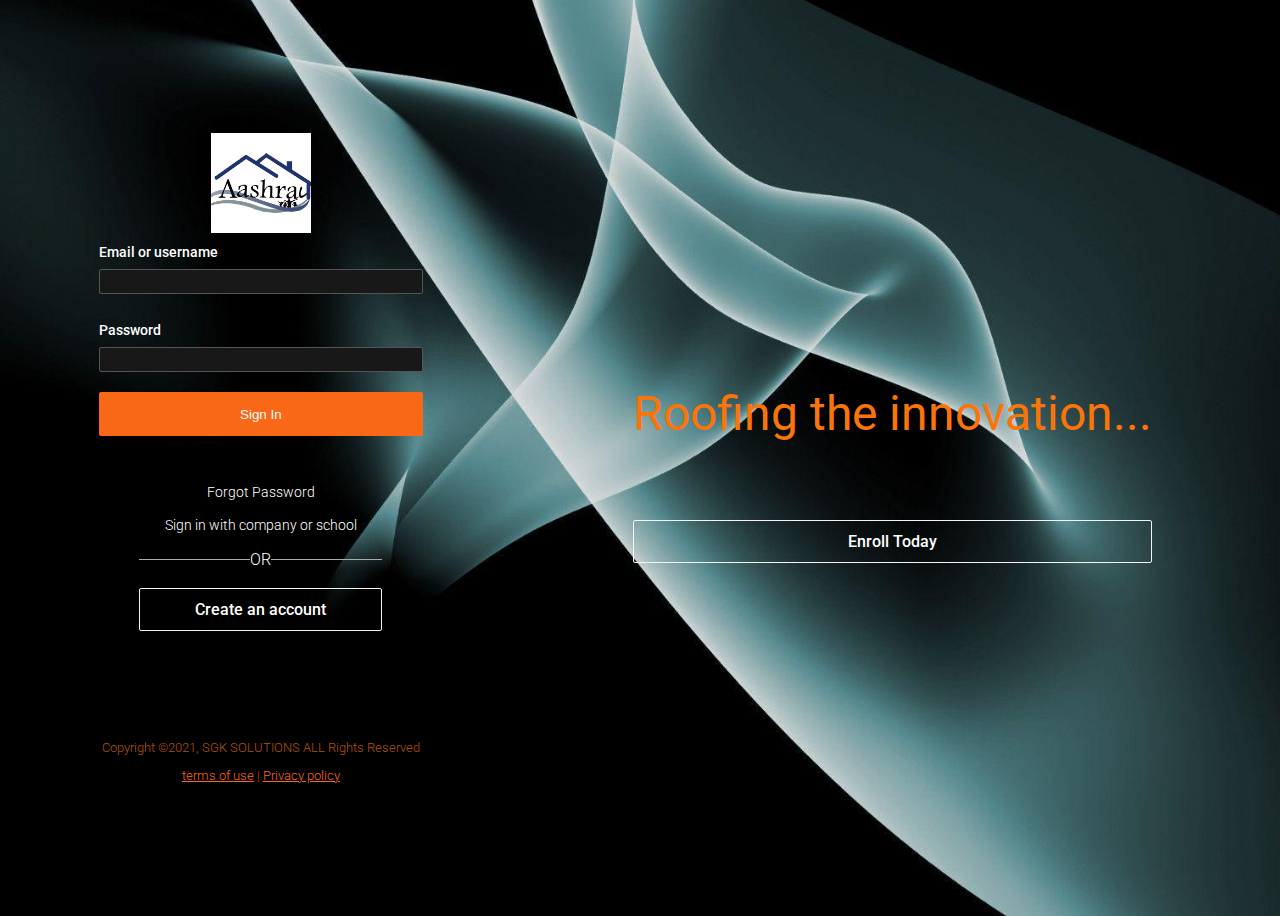
<file: index.html>
<!DOCTYPE html>
<html lang="en">
<head>
    <meta charset="UTF-8">
    <meta http-equiv="X-UA-Compatible" content="IE=edge">
    <meta name="viewport" content="width=device-width, initial-scale=1.0">
    <title>SGK SOLUTIONS</title>
    <link rel="stylesheet"href="style.css">
</head>
<body>
    <div id="wrapper">
        <div id="left">
           <div id="signin">
               <div class="logo">
                   <img src="aashray-2k17-civil-symposium.jpg" alt="Aashray">
               </div>
               <form>
                   <div>
                       <label> Email or username</label>
                       <input type="text" class="text-input"/>
                   </div>
                   <div>
                    <label> Password</label>
                    <input type="password" class="text-input"/>
                </div>
                <button type="submit" class="primary-btn">Sign In</button>
               </form>
               <div class ="links">
                   <a href="www.projectsgk.epizy.com">Forgot Password</a>
                   <a href="#">Sign in with company or school</a>
               </div>
               <div class="or">
                   <hr class="bar">
                   <span>OR</span>
                   <hr class="bar">
               </div>
               <a href="" class="secondary-btn">Create an account</a>
           </div> 
           <footer id="main-footer">
            <p>Copyright &copy;2021, SGK SOLUTIONS ALL Rights Reserved</p>
            <div>
                <a href="#">terms of use</a> | <a href="#">Privacy policy</a>
            </div>
           </footer>
           
        </div>
        <div id="right">
            <div id="showcase">
               <div class="showcase-content">
                   <h1 class="showcase-text"><strong>Roofing the innovation...</strong>

                   </h1>
                   <a href="#" class = "secondary-btn">Enroll Today</a>
               </div> 
            </div>
        </div>
    </div>
</body>
</html>
</file>
<file: style.css>
@import url('https://fonts.googleapis.com/css2?family=Roboto:wght@300&display=swap');
*{
    box-sizing: border-box;
}
body{
    font-family: 'Roboto',sans-serif;
    font-weight: 300;
    background: url('1.jfif') no-repeat center /cover;
    color:#ffff;
    overflow: hidden;
}
h1,
h2,
h3,
h4,
h5,
h6{
    font-weight: 300;
}
#wrapper{
    display: flex;
    flex-direction: row;
}
#left{
   
    display: flex;
    flex-direction: column;
    flex: 1;
    align-items: center;
    justify-content: center;
    height: 100vh;

}    

#right{
    flex: 1;
}

/*sign in*/
#signin {
    display: flex;
    flex-direction:column;
    justify-content: center;
    align-items: center;
    width: 80%;
    padding-bottom: 1rem;
}
#signin form{
    width: 80%;
    padding-bottom: 3rem;


}
#signin .logo {
    margin-bottom: 8hv;
}
#signin .logo img{
    width: 100px;
}
#signin label{
    font-size: 0.9rem;
    line-height: 2rem;
    font-weight: 500;

}
#signin .text-input{
    margin-bottom:1.3rem;
    width:100%;
    border-radius:2px ;
    background: #181818;
    border:1px solid #555;
    color:#ccc;
    line-height: 1.3rem;

}
#signin .primary-btn{
    width:100%;
}
#signin .secondary-btn,
.or,
.links{
    width:60%;
}
#signin .links a{
    display: block;
    color:#fff;
    text-decoration: none;
    margin-bottom: 1rem;
    text-align: center;
    font-size: 0.9rem;

}
#signin .or{
    display: flex;
    flex-direction: row;
    margin-bottom: 1.2rem;
    align-items: center;
} 
#signin .or .bar{
    flex:auto;
    border:none;
    height: 1px;
    background: #aaa;
}
#signin .or .span{
    color:#ccc ;
    padding: 0 0.8rem;
}
/*showcase*/
#showcase {
    display: flex;
    justify-content: center;
    align-items: center;
   
    height: 100vh;
    text-align: center;
}
#showcase .showcase-text{
    display: flex;
    font-size: 3rem;
    color:#fff;
    width: 100%;
    height: 15vh;
    margin-bottom: auto;
    justify-content: center;
    color: #fa7509;
    
}
/*footer*/
#main-footer {
    color: #b35306;
    text-align: center;
    font-size: 0.8rem;
    max-width: 80%;
    padding-top: 5rem;
}
#main-footer a {
    color: #f96816;
    text-decoration: underline;
}
/*button*/
.primary-btn{
    padding:0.7rem 1rem;
    height: 2.7rem;
    display: block;
    border: 0;
    border-radius: 2px;
    font-weight: 500;
    background-color:#f96816 ;
    color: #fff;
    text-decoration: none;
    cursor:pointer;
    text-align: center;
    transition: all 0.5s;
}
.primary-btn:hover{
    background-color:#2cff02 ;
}
.secondary-btn{
    padding:0.7rem 1rem;
    height: 2.7rem;
    display: block;
    border: 1px solid #f4f4f4;
    border-radius: 2px;
    font-weight: 500;
    background-color:none ;
    color: #fff;
    text-decoration: none;
    cursor:pointer;
    text-align: center;
    transition: all 0.5s;
}
.secondary-btn:hover{
    background-color:#f96816 ;
       
}
/*media queries*/
@media(min-width:1200px){
    #left{
    flex: 4;
    }
    #right{
        flex:6;
    }
}
@media (max-width: 768px){
    body{
        overflow: auto;

    }
    #right{
        display: none;
    
    }
    #left{
        justify-content: start;
        margin-top: 2vh;
    }
    #signin .logo{
        margin-bottom: 2vh;
    }
    #signin .text-input{
        margin-bottom: 0.7rem;

    }
    #main-footer{
        padding-top: 1rem;
    }
}
</file>
